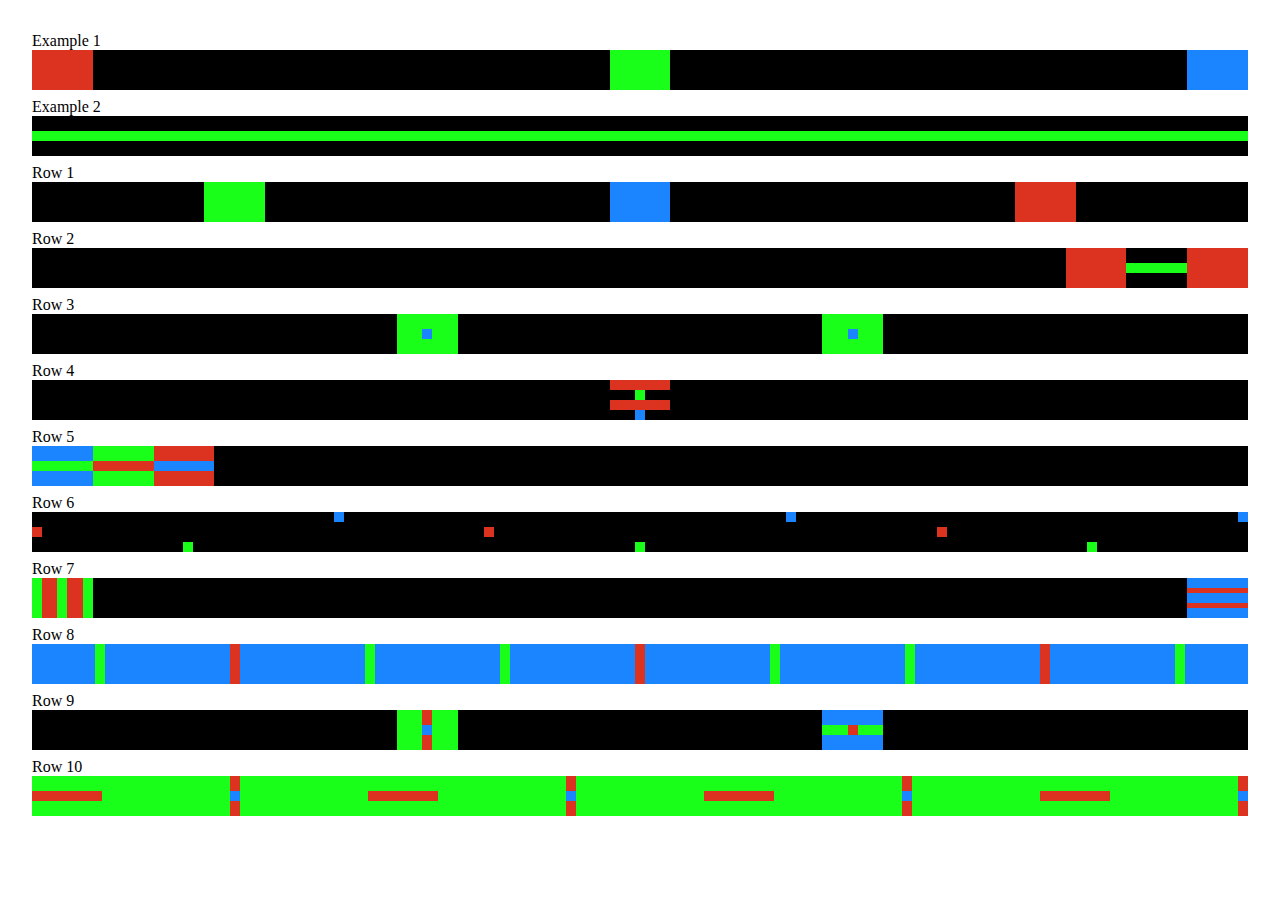
<file: assignment-1-JakeMartin336-main/part1/index.html>
<!doctype html>
<html lang="en">
<head>
  <meta charset="UTF-8">
  <meta name="viewport"
        content="width=device-width, user-scalable=no, initial-scale=1.0, maximum-scale=1.0, minimum-scale=1.0">
  <meta http-equiv="X-UA-Compatible" content="ie=edge">
  <link rel="stylesheet" href="index.css">
  <title>Assignment 1 - Part 1</title>
</head>
<body>
<div id="assignments-wrapper">
  Example 1 <div class="assignment" id="example1">
  <div class="red"></div>
  <div class="green"></div>
  <div class="blue"></div>
</div>
  Example 2 <div class="assignment" id="example2">
  <div class="green"></div>
</div>
  <!-- Hint:
    Add divs to each row based on your needs and then style them accordingly in the CSS file!
    Make sure you classify/id them in a way that you are able to target them to apply CSS rules.
  -->
  Row 1
  <div class="assignment" id="row1">
    <div class="green"></div>
    <div class="blue"></div>
    <div class="red"></div>
  </div>
  
  Row 2
  <div class="assignment" id="row2">
    <div class="red"></div>
    <div class="green"></div>
    <div class="red"></div>
  </div>
  
  Row 3
  <div class="assignment" id="row3">
    <div class="green">
      <div class="blue"></div>
    </div>
    <div class="green">
      <div class="blue"></div>
    </div>
  </div>
 
  Row 4
  <div class="assignment" id="row4">
    <div class="red"></div>
    <div class="green"></div>
    <div class="red"></div>
    <div class="blue"></div>
  </div>
  
  Row 5
  <div class="assignment" id="row5">
    <div class="blue">
      <div class="green"></div>
    </div>
    <div class="green">
      <div class="red"></div>
    </div>
    <div class="red">
      <div class="blue"></div>
    </div>
  </div>

  Row 6
  <div class="assignment" id="row6">    
    <div class="container" id="red-container">
      <div class="red"></div>
    </div>
    <div class="container" id="green-container">
      <div class="green"></div>
    </div>
    <div class="container" id="blue-container">
      <div class="blue"></div>
    </div>
    <div class="container" id="red-container">
      <div class="red"></div>
    </div>
    <div class="container" id="green-container">
      <div class="green"></div>
    </div>
    <div class="container" id="blue-container">
      <div class="blue"></div>
    </div>
    <div class="container" id="red-container">
      <div class="red"></div>
    </div>
    <div class="container" id="green-container">
      <div class="green"></div>
    </div>
    <div class="container" id="blue-container">
      <div class="blue"></div>
    </div>
  </div>

  Row 7
  <div class="assignment" id="row7">
    <div class="red" id="obj1">
        <div class="green"></div>
        <div class="green"></div>
        <div class="green"></div>
    </div>
    <div class="red" id="obj2">
      <div class="blue"></div>
      <div class="blue"></div>
      <div class="blue"></div>
    </div>
  </div>
  
  Row 8
  <div class="assignment" id="row8">
    <div class="blue" id="obj1">
      <div class="green"></div>
      <div class="red"></div>
      <div class="green"></div>
    </div>
    <div class="blue" id="obj2">
      <div class="green"></div>
      <div class="red"></div>
      <div class="green"></div>
    </div>
    <div class="blue" id="obj3">
      <div class="green"></div>
      <div class="red"></div>
      <div class="green"></div>
    </div>
  </div>
  
  Row 9
  <div class="assignment" id="row9">
    <div class="green" id="obj1">
      <div class="red">
        <div class="blue"></div>
      </div>
    </div>
    <div class="blue" id="obj2">
      <div class="green">
        <div class="red"></div>
      </div>
    </div>
  </div>
  
  Row 10
  <div class="assignment" id="row10">
    
    <div class="green">
      
      <div class="red" id="red"></div>
      <div class="red" id="obj">
        <div class="blue"></div>
      </div>

      <div class="red" id="red"></div>
      <div class="red" id="obj">
        <div class="blue"></div>
      </div>

      <div class="red" id="red"></div>
      <div class="red" id="obj">
        <div class="blue"></div>
      </div>

      <div class="red" id="red"></div>
      <div class="red" id="obj">
        <div class="blue"></div>
      </div>
    
    </div>
    
  </div>

</div>
</body>
</html>
</file>
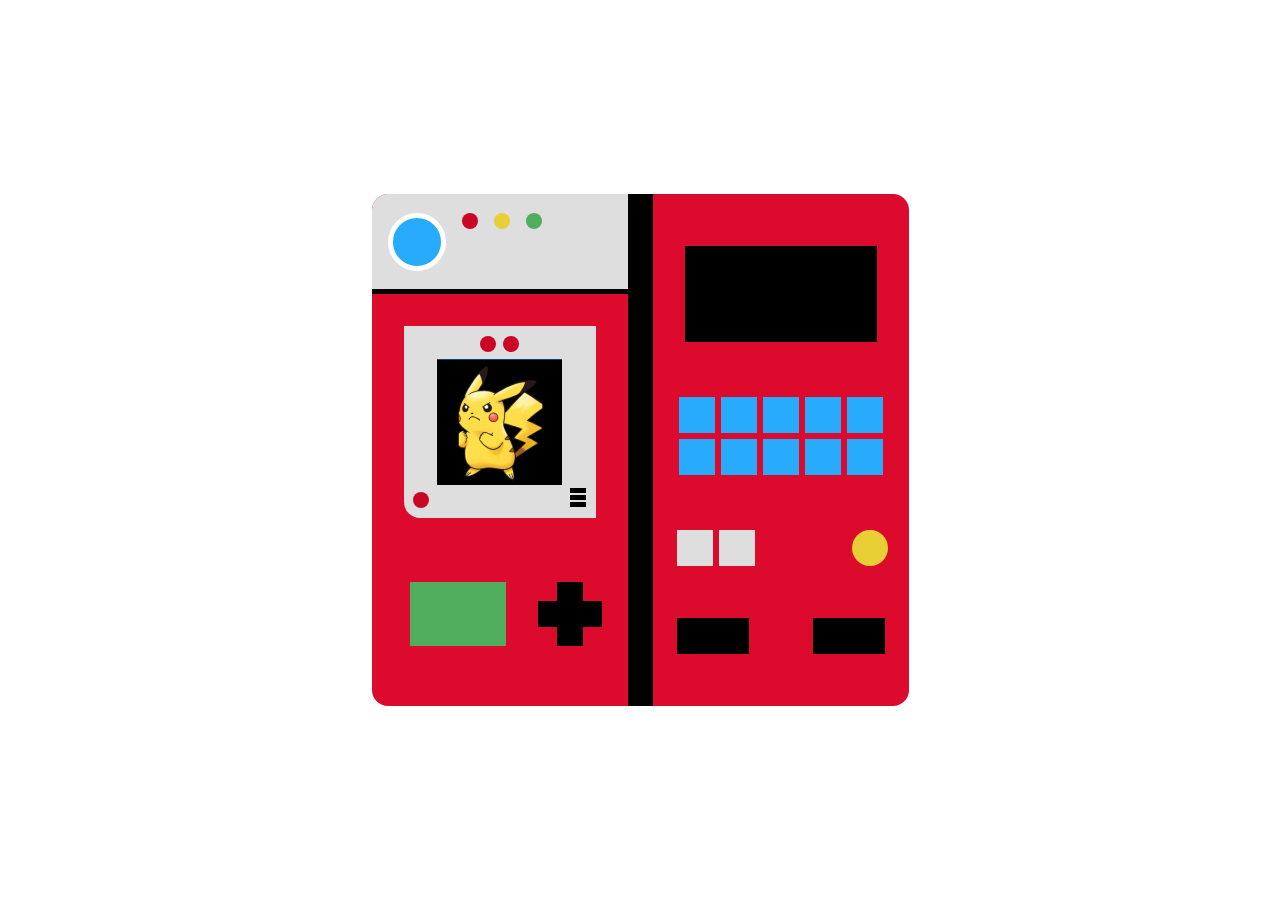
<file: assignment-1-JakeMartin336-main/part2/index.html>
<!doctype html>
<html lang="en">
  <head>
    <meta charset="UTF-8">
    <meta name="viewport"
          content="width=device-width, user-scalable=no, initial-scale=1.0, maximum-scale=1.0, minimum-scale=1.0">
    <meta http-equiv="X-UA-Compatible" content="ie=edge">
    <link rel="stylesheet" href="index.css">
    <title>Assignment 1 - Part 2</title>
  </head>
  <body>

    <div class='assignment' id="left-panel">
      <div class="light-red">
        
        <div class='off-white' id="top-portion">
          <div id="top-buttons">
            <div class="blue"></div>
            <div class="dark-red"></div>
            <div class="yellow"></div>
            <div class="green"></div>
          </div>
        </div>

        <div class='off-white' id="screen">
          <div id='pikachu'><img src="img\\pikachu.png" /></div>
          <div class="dark-red" id="red1"></div> <!-- First red div above Pikachu -->
          <div class="dark-red" id="red2"></div> <!-- Second red div above Pikachu -->
          <div class="dark-red" id="red3"></div> <!-- Red div at bottom left -->
          <div id="black1">
            <div class="black"></div>
            <div class="black"></div>
            <div class="black"></div>
          </div>
        </div>

        <div id="bottom-portion">
          <div class="green"></div>
          <div id="control-pad">
            <div class="black" id="vert"></div>
            <div class="black" id="horiz"></div>
          </div>
        </div>
      
      
      
      </div>
    </div>



    <div class='assignment' id="middle-panel">
      <div class="black"></div>
    </div>

    <div class='assignment' id="right-panel">
      <div class="light-red">
        <div class="black" id="screen"></div>
        <div id="top-buttons">
          <div id="blue-buttons">
            <div class="blue"></div>
            <div class="blue"></div>
            <div class="blue"></div>
            <div class="blue"></div>
            <div class="blue"></div>
          </div>
          <div id="blue-buttons">
            <div class="blue"></div>
            <div class="blue"></div>
            <div class="blue"></div>
            <div class="blue"></div>
            <div class="blue"></div>
          </div>
        </div>
        <div id="middle-buttons">
          <div id="off-white-buttons">
            <div class="off-white"></div>
            <div class="off-white"></div>
          </div>
          <div class="yellow"></div>
        </div>
        <div id="bottom-buttons">
          <div class="black"></div>
          <div class="black"></div>
        </div>
      </div>
    </div>


  </body>
</html>
</file>
<file: assignment-1-JakeMartin336-main/part1/index.css>
/*
  You shouldn't need to change these properties for the assignment wrapped and red/green/blue color divs!
*/
#assignments-wrapper {
  padding: 1.5rem;
}

.assignment {
  min-height: 40px;
  margin-bottom: .5rem;
  background: black;
  display: flex;
}


.red {
  width: 5%;
  height: 40px;
  background: #DC3220;
}

.green {
  width: 5%;
  height: 40px;
  background: #1AFF1A;
}

.blue {
  width: 5%;
  height: 40px;
  background: #1A85FF;
}

/*
Example 1 & 2 CSS
*/

#example1 {
  justify-content: space-between;
}

#example2 {
  justify-content: center;
  align-items: center;
}

#example2 > .green {
  height: 10px;
  width: 100%;
}

#row1 {
  justify-content: space-around;
}

#row2 {
  justify-content: end;
  align-items: center;
}

#row2 > .green {
  height: 10px;
}

#row3 {
  justify-content: space-evenly;
}

#row3 >.green {
  display:flex;
  justify-content: center;
  align-items: center;
}

#row3 .blue {
  width: 10px;
  height: 10px;
}

#row4 {
  display: flex;
  flex-direction: column;
  justify-content: center;
  align-items: center;
}

#row4 > .red {
  height: 10px;
}

#row4 > .green { 
  width: 10px;
  height: 10px;
}
#row4 > .blue {
  width: 10px;
  height: 10px;
}


#row5 > .blue {
  display:flex;
  justify-content: center;
  align-items: center;
}

#row5 > .blue > .green{
  height: 10px;
  width: 100%;
}

#row5 > .green {
  display:flex;
  justify-content: center;
  align-items: center;
}

#row5 > .green >.red{
  height: 10px;
  width: 100%;
}

#row5 >.red {
  display:flex;
  justify-content: center;
  align-items: center;
}

#row5 > .red > .blue{
  height: 10px;
  width: 100%;
}

#row6 {
  display: flex;
  justify-content: space-between;
}

#row6 > #red-container {
  display: flex;
  align-items: center;
}

#row6 > #green-container {
  display: flex;
  align-items: flex-end;
}

#row6 > #blue-container {
  display: flex;
  align-items: flex-start;
}

#row6 > #red-container > .red,
#row6 > #green-container > .green,
#row6 > #blue-container > .blue {
  width: 10px;
  height: 10px;
}

#row7 {
  display: flex;
  justify-content: space-between;
}

#row7 > #obj1 {
  display: flex;
  justify-content: space-between;
  align-items: center;
}

#row7 > #obj1 > .green{
  width: 10px;
  height: 100%;
}

#row7 > #obj2 {
  display: flex;
  justify-content: space-between;
  align-items: center;
  flex-direction: column;

}

#row7 > #obj2 > .blue{
  height: 10px;
  width: 100%;
}

#row8 {
  display: flex;
}

#row8 > #obj1 {
  display: flex;
  justify-content: space-around;
  width: 100%;
}

#row8 > #obj2 {
  display: flex;
  justify-content: space-around;
  width: 100%;
}

#row8 > #obj3 {
  display: flex;
  justify-content: space-around;
  width: 100%;
}

#row8 > #obj1 > .red,
#row8 > #obj1 > .green,
#row8 > #obj2 > .red,
#row8 > #obj2 > .green,
#row8 > #obj3 > .red,
#row8 > #obj3 > .green { 
  width:10px
}

#row9 {
  display: flex;
  justify-content: space-evenly;
}

#row9 > #obj1 {
  display: flex;
  align-items: center;
  flex-direction: column;  
}

#row9 > #obj1 > .red {
  width: 10px;
  height: 100%;
  display: flex;
  justify-content: center;
  align-items: center;
}

#row9 > #obj1 > .red > .blue {
  width: 100%;
  height: 10px;
}

#row9 > #obj2 {
  display: flex;
  align-items: center;
  flex-direction: row;
}

#row9 > #obj2 > .green {
  width: 100%;
  height: 10px;
  display: flex;
  justify-content: center;
  align-items: center;
}

#row9 > #obj2 > .green > .red {
  width: 10px;
  height: 100%;
}

#row10 {
  display: flex;
}

#row10 > .green {
  display: flex;
  justify-content: space-between;
  align-items: center;
  width: 100%;
}

#row10 > .green > #red {
  height: 10px;
  width: 70px;
}

#row10 > .green > #obj {
  display: flex;
  justify-content: center;
  align-items: center;
  width: 10px;
}

#row10 > .green > #obj > .blue {
  width: 100%;
  height: 10px;
}

/*
Hint: Write Row 1 - 10 CSS below
For smaller div dimensions (thin strips or boxes like in row 2 and 8) use 10px
You should be able to complete this using display:flex, justify-content and align-items
There's no one way to go about it, feel free to explore different approaches!
*/
</file>
<file: assignment-1-JakeMartin336-main/part2/index.css>
body {
  margin: 0;
  display: flex;
  justify-content: center;
  align-items: center;
  height: 100vh;
  width: 100vw;
  box-sizing: border-box;
}

.assignment{
  display: flex;
  align-items: center;
  justify-content: center;
}

.blue {
  width: 5%;
  height: 40px;
  background: #28AAFD;
}

.green {
  width: 5%;
  height: 40px;
  background: #51AE5E;
}

.light-red {
  width: 5%;
  height: 40px;
  background: #DC0A2D;
}

.dark-red {
  width: 5%;
  height: 40px;
  background: #CB0526;
}

.yellow {
  width: 5%;
  height: 40px;
  background: #E7CF35;
}

.off-white {
  width: 5%;
  height: 40px;
  background: #DEDEDE;
}

.white {
  width: 5%;
  height: 40px;
  background: #FFFFFF;
}

.black {
  width: 5%;
  height: 40px;
  background: #000000;
}


#right-panel > .light-red {
  height: 512px;
  width: 256px;
  display: flex;
  flex-direction: column;
  align-items: center;
  justify-content: space-evenly;
  border-top-right-radius: 16px;
  border-bottom-right-radius: 16px;
}

#right-panel > .light-red > #screen {
  height:96px;
  width: 192px;
}


#right-panel > .light-red > #top-buttons > #blue-buttons {
  display: flex;
  flex-direction: row;
}

#right-panel > .light-red > #top-buttons > #blue-buttons > .blue{
  height:36px;
  width: 36px;
  margin: 3px;
}

#right-panel > .light-red > #middle-buttons {
  display: flex;
  justify-content: space-between;
  width:100%;
}

#right-panel > .light-red > #middle-buttons > #off-white-buttons {
  display: flex;
  justify-content: space-evenly;
  margin-inline-start: 21px;
}

#right-panel > .light-red > #middle-buttons > #off-white-buttons > .off-white {
  height:36px;
  width: 36px;
  margin-inline: 3px;
}

#right-panel > .light-red > #middle-buttons > .yellow {
  height:36px;
  width: 36px;
  border-radius: 50%;
  margin-inline-end: 21px;
}

#right-panel > .light-red > #bottom-buttons {
  display: flex;
  justify-content: space-evenly;
}

#right-panel > .light-red > #bottom-buttons > .black{
  height:36px;
  width: 72px;
  margin-inline: 32px;
}

#middle-panel > .black {
  height: 512px;
  width: 25px;
}

#left-panel > .light-red {
  height: 512px;
  width: 256px;
  display: flex;
  flex-direction: column;
  align-items: center;
  border-top-left-radius: 16px;
  border-bottom-left-radius: 16px;
}

#left-panel > .light-red > #top-portion{
  height: 100px;
  width: 256px;
  border-top-left-radius: 16px;
  border-bottom-color:#000000;
  border-width: 5px;
  border-bottom-style: solid;
  box-sizing: border-box;
  display: flex;
  align-items: center;
  justify-content: left;
}

#left-panel > .light-red > #top-portion > #top-buttons {
  display: flex;
  align-items: flex-start;
  justify-content: flex-start;
  padding: 16px;
  gap: 16px;
}


#left-panel > .light-red > #top-portion > #top-buttons > .blue {
  height: 48px;
  width: 48px;
  border-radius: 50%;
  border-color:#FFFFFF;
  border-width: 5px;
  border-style: solid;
}

#left-panel > .light-red > #top-portion > #top-buttons > .dark-red {
  height: 16px;
  width: 16px;
  border-radius: 50%;
}

#left-panel > .light-red > #top-portion > #top-buttons > .yellow {
  height: 16px;
  width: 16px;
  border-radius: 50%;
}

#left-panel > .light-red > #top-portion > #top-buttons > .green {
  height: 16px;
  width: 16px;
  border-radius: 50%;
}


#left-panel > .light-red > #screen {
  position: relative;
  height: 192px;
  width: 192px;
  border-bottom-left-radius: 16px;
  margin-top: 32px;
  display: flex;
  justify-content: center;
  align-items: center;
}

#left-panel > .light-red > #screen > #pikachu {
  width:100%;
  height:100%;
  display: flex;
  justify-content: center;
  align-items: center;
}

#left-panel > .light-red > #screen > .dark-red {
  position: absolute;
  height: 16px;
  width: 16px;
  border-radius: 50%;
}

#left-panel > .light-red > #screen > #red1 {
  top: 10px;
  left: 40%;
}

#left-panel > .light-red > #screen > #red2 {
  top: 10px;
  left: 52%;
}

#left-panel > .light-red > #screen > #red3 {
  bottom: 5%;
  left: 5%;
}

#left-panel > .light-red > #screen > #black1 {
  display: flex;
  justify-content: center;
  flex-direction: column;
  position: absolute;
  bottom: 5%;
  right: 5%;
}

#left-panel > .light-red > #screen > #black1 > .black {
  height: 5px;
  width: 16px;
  margin-top: 1px;
  margin-bottom: 1px;
}

#left-panel > .light-red > #bottom-portion{
  display: flex;
  margin-top: 64px;
  margin-right:20px;
}

#left-panel > .light-red > #bottom-portion > .green {
  width:96px;
  height:64px;
  margin-right: 64px;
}

#left-panel > .light-red > #bottom-portion > #control-pad {
  display: flex;
  align-items: center;
  justify-content: center;
  position: relative;
}

#left-panel > .light-red > #bottom-portion > #control-pad > #vert {
  height: 64px;
  width: 26px;
  position: absolute;
  top: 50%;
  transform: translateY(-50%);
}

#left-panel > .light-red > #bottom-portion > #control-pad > #horiz {
  width: 64px;
  height: 26px;
  position: absolute;
  left: 50%;
  transform: translateX(-50%);
}
</file>
